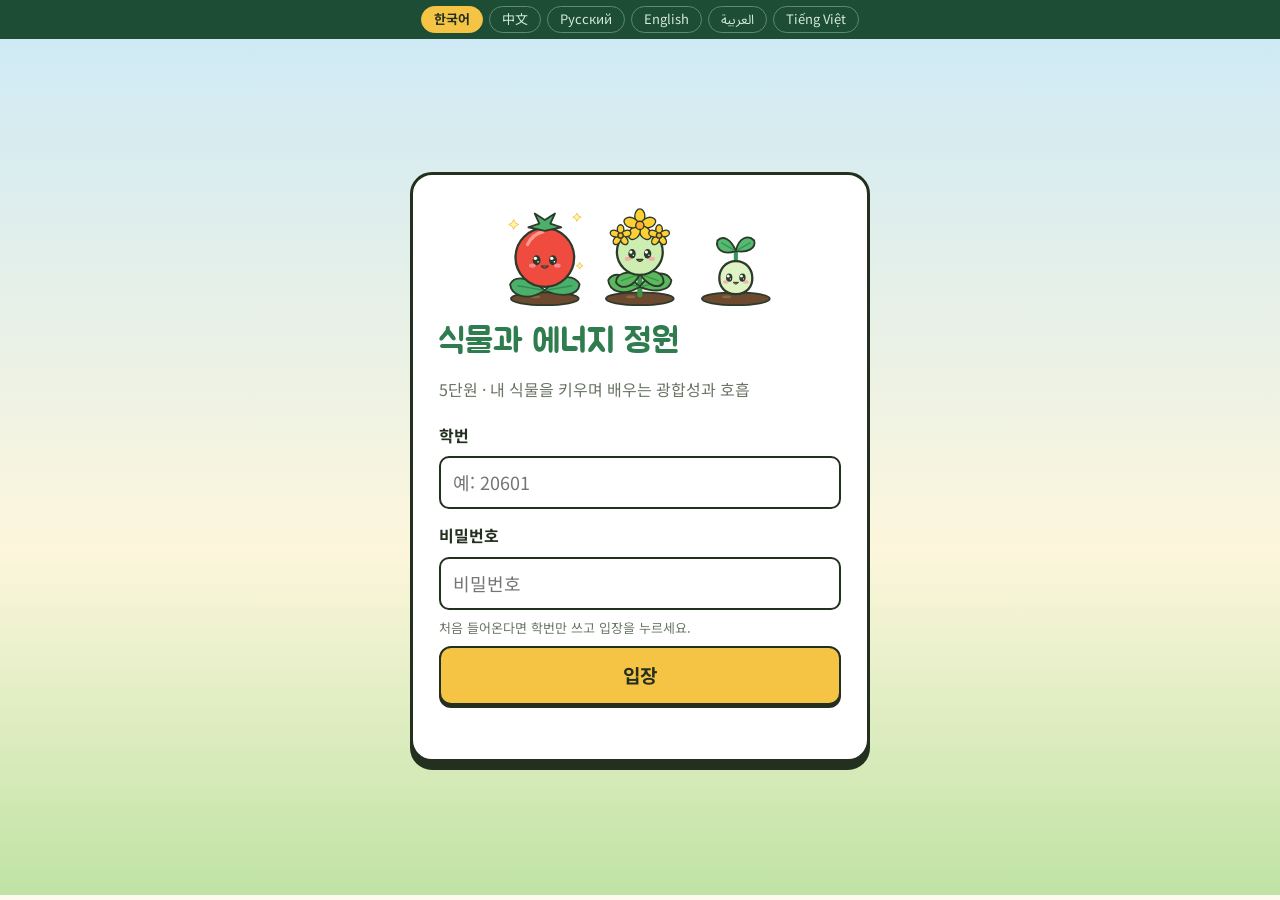
<file: index.html>
<!doctype html>
<html lang="ko">
<head>
<meta charset="utf-8">
<meta name="viewport" content="width=device-width, initial-scale=1, viewport-fit=cover">
<title>식물과 에너지 정원</title>
<link rel="preconnect" href="https://fonts.googleapis.com">
<link rel="stylesheet" href="https://fonts.googleapis.com/css2?family=Jua&family=Noto+Sans+KR:wght@400;500;700;900&family=Noto+Sans:wght@400;700&family=Noto+Sans+Arabic:wght@400;700&family=Share+Tech+Mono&display=swap">
<link rel="stylesheet" href="css/style.css">
<link rel="stylesheet" href="css/acts.css">
</head>
<body>
<nav id="langbar" aria-label="Language"></nav>
<main id="app"></main>

<!-- 설정(선생님이 고치는 파일) -->
<script src="js/config.js"></script>
<!-- 언어 -->
<script src="lang/ko.js"></script>
<script src="lang/en.js"></script>
<script src="lang/zh.js"></script>
<script src="lang/ru.js"></script>
<script src="lang/ar.js"></script>
<script src="lang/vi.js"></script>
<!-- 프로그램 -->
<script src="js/core.js"></script>
<script src="js/api.js"></script>
<script src="js/ui.js"></script>
<script src="js/plants.js"></script>
<script src="js/garden.js"></script>
<script src="js/app.js"></script>
<!-- 활동 -->
<script src="js/act1.js"></script>
<script src="js/act23.js"></script>
<script src="js/act4.js"></script>
<script src="js/act5.js"></script>
<script src="js/act6.js"></script>
<script src="js/act7.js"></script>
<script src="js/act8.js"></script>
</body>
</html>
</file>
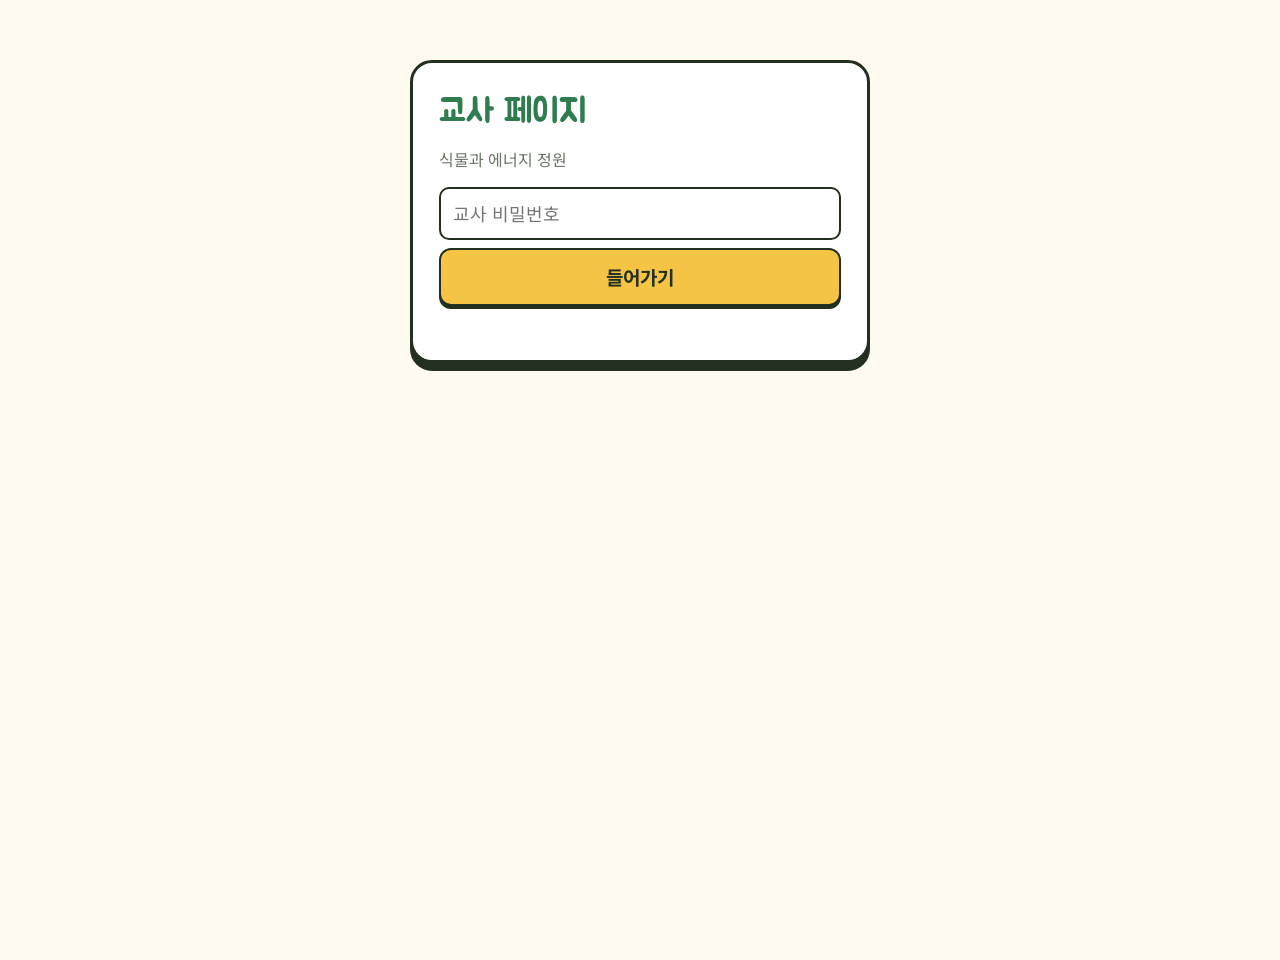
<file: teacher.html>
<!doctype html>
<html lang="ko">
<head>
<meta charset="utf-8">
<meta name="viewport" content="width=device-width, initial-scale=1">
<meta name="robots" content="noindex">
<title>교사 페이지 · 식물과 에너지 정원</title>
<link rel="preconnect" href="https://fonts.googleapis.com">
<link rel="stylesheet" href="https://fonts.googleapis.com/css2?family=Jua&family=Noto+Sans+KR:wght@400;500;700;900&family=Share+Tech+Mono&display=swap">
<link rel="stylesheet" href="css/style.css">
<style>
#app{min-height:100vh}
#app>.login-card{margin:60px auto}
.tpane{display:grid;gap:14px;max-width:1400px}
.scroll{overflow-x:auto;border:2px solid var(--ink);border-radius:12px;background:#fff}
.ttable{font-size:14px;min-width:760px}.ttable th,.ttable td{border-width:1px;padding:6px 8px}
.pc{display:grid;gap:4px;justify-items:center}td.pc{display:table-cell}td.pc>*{display:block;margin:2px auto}
.st-locked{background:#f1f1f1;color:#777}.st-open{background:#fff6cc}.st-done{background:#d9f3dd}
.tsel,.tinput{border:2px solid var(--ink);border-radius:10px;padding:8px 10px;font-size:16px;background:#fff}.tinput{flex:1;min-width:220px}
.tcb{width:24px;height:24px}
.givebtn{font-size:17px}.givebtn.good{background:#d9f3dd}.givebtn.bad{background:#fde4e0}
.okc{background:#d9f3dd;font-weight:900;color:var(--good)}
.anscell{text-align:start!important}.anscell p{margin:2px 0}
td.mini svg,td.mini img{height:38px;width:auto}
.tabs button{font-size:15px;padding:6px 14px}
</style>
</head>
<body>
<main id="app"></main>
<script src="js/config.js"></script>
<script>window.LANG = { ko: {} };</script>
<script src="js/core.js"></script>
<script src="js/api.js"></script>
<script src="js/ui.js"></script>
<script src="js/plants.js"></script>
<script src="js/teacher.js"></script>
</body>
</html>
</file>
<file: css/style.css>
/* 5단원 정원: 가로 태블릿 기준. 밝은 정원 테마 한 가지로 고정 */
:root{
  --leaf:#2f7d4f; --deep:#1d4d34; --mint:#e4f4dc; --soil:#7a5230; --sun:#f6c445; --sky:#cfeaf5;
  --paper:#fffaf0; --card:#ffffff; --ink:#23301f; --muted:#6a7566; --line:#d6dccb; --pink:#f08a9b; --bad:#d8402f; --good:#2f9d5c;
  --f-title:"Jua","Noto Sans KR",sans-serif;
  --f-body:"Noto Sans KR","Noto Sans","Noto Sans Arabic",system-ui,sans-serif;
  --f-mono:"Share Tech Mono",ui-monospace,monospace;
  color-scheme:light;
}
html:lang(vi){--f-body:"Noto Sans","Noto Sans KR",system-ui,sans-serif;--f-title:"Noto Sans",sans-serif}
html:lang(ar){--f-body:"Noto Sans Arabic","Noto Sans KR",system-ui,sans-serif;--f-title:"Noto Sans Arabic",sans-serif}
html:lang(ru){--f-title:"Noto Sans",sans-serif}
*{box-sizing:border-box}
[hidden]{display:none!important}
html,body{margin:0;min-height:100%}
body{background:var(--paper);color:var(--ink);font-family:var(--f-body);font-size:16px;line-height:1.6}
button,input,select,textarea{font:inherit;color:inherit}
button{cursor:pointer}
:focus-visible{outline:3px solid var(--sun);outline-offset:2px}
h1,h2,h3{font-family:var(--f-title);font-weight:400;margin:0;text-wrap:balance}
html:lang(ar) h1,html:lang(ar) h2,html:lang(ar) h3,html:lang(vi) h1,html:lang(vi) h2,html:lang(vi) h3,html:lang(ru) h1,html:lang(ru) h2,html:lang(ru) h3{font-weight:700}

#langbar{display:flex;flex-wrap:wrap;gap:6px;justify-content:center;padding:6px 16px;background:var(--deep)}
#langbar button{background:transparent;border:1px solid #5d8a70;border-radius:999px;padding:2px 12px;font-size:13px;color:#d6ead9}
#langbar button[aria-pressed="true"]{background:var(--sun);color:#23301f;border-color:var(--sun);font-weight:700}

.btn{background:#fff;border:2px solid var(--ink);border-radius:12px;padding:8px 18px;font-weight:700;box-shadow:0 3px 0 var(--ink);transition:transform .05s}
.btn:active{transform:translateY(3px);box-shadow:none}
.btn.primary{background:var(--sun)}
.btn.big{font-size:19px;padding:12px 28px}
.btn.small{font-size:13px;padding:3px 10px;box-shadow:0 2px 0 var(--ink)}
.btn.ghost{background:transparent;box-shadow:none;border-color:var(--line)}
.btn:disabled{opacity:.4;cursor:not-allowed}
.btn.pulse{animation:pulse 1.2s ease-in-out infinite}

/* 지시문: 다른 요소와 확실히 구분 */
.todo{display:flex;gap:12px;align-items:flex-start;background:#fff;border:3px solid var(--ink);border-radius:14px;padding:12px 16px;margin:0 0 14px}
.todo-tag{flex:none;background:var(--ink);color:#fff;border-radius:8px;padding:2px 12px;font-size:15px;white-space:nowrap}
.todo-txt{font-size:20px;font-weight:700;line-height:1.5}
.note{margin:6px 0;color:var(--muted);font-size:15px}
.note.strong{color:var(--ink);font-weight:700;font-size:17px}
.note.result{background:var(--mint);border-inline-start:6px solid var(--leaf);padding:10px 14px;border-radius:8px;color:var(--ink);font-size:17px}
.note.warn{background:#fff1ee;border-inline-start:6px solid var(--bad);padding:10px 14px;border-radius:8px;color:var(--ink)}

/* 로그인 */
.view-login{min-height:calc(100vh - 44px);display:grid;place-items:center;padding:20px 16px;background:linear-gradient(#cfeaf5,#fdf6dc 60%,#bfe3a4)}
.login-card{width:min(100%,460px);background:#fff;border:3px solid var(--ink);border-radius:22px;padding:22px 26px;display:grid;gap:8px;box-shadow:0 8px 0 var(--ink)}
.login-card.wide{width:min(100%,820px)}
.login-card h1{font-size:34px;color:var(--leaf)}
.login-card .sub{margin:0 0 6px;color:var(--muted)}
.login-art{display:flex;justify-content:center;gap:4px;height:110px}
.login-art svg,.login-art img{height:110px;width:auto}
.login-card label{font-weight:700;margin-top:6px}
.login-card input{border:2px solid var(--ink);border-radius:10px;padding:10px 12px;font-size:18px;width:100%;min-width:0}
.hint{margin:0;font-size:13px;color:var(--muted)}
.formmsg{min-height:1.5em;margin:0;color:var(--bad);font-weight:700}
.localnote{margin:0;font-size:13px;background:#fff6cc;border-radius:8px;padding:8px 10px}
.picks{display:grid;grid-template-columns:repeat(auto-fit,minmax(120px,1fr));gap:10px}
.pick{background:var(--mint);border:3px solid transparent;border-radius:16px;padding:8px;display:grid;justify-items:center}
.pick svg,.pick img{height:110px;width:auto}
.pick[aria-pressed="true"]{border-color:var(--ink);background:#fff6cc}

/* 상단 */
.topbar{display:flex;flex-wrap:wrap;align-items:center;gap:8px 18px;padding:10px 18px;background:#fff;border-bottom:3px solid var(--ink)}
.topbar h1{font-size:24px;color:var(--leaf)}
.tabs{display:flex;gap:6px;margin-inline-end:auto}
.tabs button{background:var(--mint);border:2px solid var(--ink);border-radius:12px 12px 0 0;border-bottom:0;padding:8px 18px;font-weight:700;font-size:17px;transform:translateY(12px)}
.tabs button[aria-pressed="true"]{background:var(--sun)}
.who{display:flex;align-items:center;gap:8px;font-size:15px}
.pane{padding:18px;max-width:1280px;margin:0 auto}

/* 내 식물 */
.pane-plant{display:grid;grid-template-columns:minmax(0,1.7fr) minmax(240px,1fr);gap:18px;align-items:start}
.plantcard{display:grid;grid-template-columns:minmax(220px,1fr) minmax(0,1.1fr);gap:18px;background:#fff;border:3px solid var(--ink);border-radius:22px;padding:18px;box-shadow:0 6px 0 var(--ink)}
.stage{position:relative;border-radius:18px;overflow:hidden;background:linear-gradient(#bfe6f7,#fdf6dc 70%,#a8dc8a 70%,#74bf6a);min-height:330px;display:grid;place-items:end center;border:3px solid var(--ink)}
.stage.wilted{filter:saturate(.55)}
.mine{position:relative;width:min(80%,250px);z-index:2;animation:bob 3s ease-in-out infinite}
.mine.big{width:200px;margin:0 auto;animation:hop .9s ease-out 2}
.plantsvg,.plantimg{width:100%;height:auto;display:block}
.plantsvg.wilt .pbody{transform:rotate(-7deg);transform-origin:100px 220px}
.plantimg.wilt{filter:grayscale(.7)}
.spk{animation:twinkle 1.6s ease-in-out infinite}
.fxlayer{position:absolute;inset:0;z-index:3;pointer-events:none;opacity:0}
.fx-w .fxlayer{opacity:1;background:repeating-linear-gradient(100deg,transparent 0 26px,rgba(80,160,230,.7) 26px 29px);background-size:120px 60px;animation:rainfx .35s linear infinite}
.fx-a .fxlayer{opacity:1;background:repeating-linear-gradient(0deg,transparent 0 34px,rgba(255,255,255,.85) 34px 37px);background-size:200px 100%;animation:windfx .5s linear infinite}
.fx-a .mine{animation:sway .5s ease-in-out infinite}
.fx-s .fxlayer{opacity:1;background:radial-gradient(circle at 85% 10%,rgba(255,225,90,.95),rgba(255,225,90,0) 60%);animation:sunfx 1.2s ease-in-out}
.fx-w .mine,.fx-s .mine{animation:hop .6s ease-out 2}
.pinfo{display:grid;gap:8px;align-content:start;min-width:0}
.pinfo h2{font-size:30px}.pinfo h2 small{font-size:15px;color:var(--muted);font-family:var(--f-body)}
.lv{display:flex;gap:10px;align-items:center}.lv b{background:var(--leaf);color:#fff;border-radius:8px;padding:2px 10px;font-family:var(--f-mono)}
.xpbar{height:18px;border:2px solid var(--ink);border-radius:999px;overflow:hidden;background:#fff}
.xpbar i{display:block;height:100%;background:linear-gradient(90deg,#8fd16a,#f6c445);transition:width .8s}
.xptxt{margin:0;font-family:var(--f-mono);font-size:14px;color:var(--muted)}
.wiltmsg{margin:0;background:#fff1ee;border:2px solid var(--bad);border-radius:10px;padding:8px 12px;font-weight:700}
.cares{display:grid;grid-template-columns:repeat(3,1fr);gap:10px}
.care{display:grid;justify-items:center;gap:2px;background:var(--mint);border:3px solid var(--ink);border-radius:16px;padding:10px 6px;font-weight:700;box-shadow:0 4px 0 var(--ink)}
.care .ico{font-size:34px;line-height:1}
.care small{font-family:var(--f-mono);color:var(--leaf)}
.care:disabled{opacity:.5;box-shadow:none;background:#eee}
.side{background:#fff;border:3px solid var(--ink);border-radius:22px;padding:16px;display:grid;gap:8px}
.side h3{font-size:20px;color:var(--leaf)}
.loglist{list-style:none;margin:0;padding:0;display:grid;gap:4px;font-size:14px}
.loglist li{display:flex;justify-content:space-between;gap:8px;padding:4px 8px;background:var(--mint);border-radius:8px}
.loglist li.neg{background:#fde4e0}.loglist li.empty{background:none;color:var(--muted)}
.rank{list-style:none;margin:0;padding:0;display:grid;gap:5px}
.rank li{display:grid;grid-template-columns:30px 40px 1fr auto;align-items:center;gap:8px;padding:4px 10px;border:2px solid var(--line);border-radius:12px;background:#fff}
.rank li.me{border-color:var(--ink);background:#fff6cc}
.rank .no{font-family:var(--f-mono);font-size:18px;text-align:center}
.rank .r1 .no{color:#c98a00}.rank .mini{width:40px;height:44px}.rank .mini svg,.rank .mini img{height:44px;width:auto}
.rank .xp{font-family:var(--f-mono)}
.myrank{margin:6px 0 0;font-weight:700}
.rankcard{max-width:640px;margin:0 auto;background:#fff;border:3px solid var(--ink);border-radius:22px;padding:20px;box-shadow:0 6px 0 var(--ink)}
.rankcard h2{font-size:30px;color:var(--leaf)}

/* 정원 */
.garden{position:relative;width:100%;aspect-ratio:2/1;min-height:420px;border:3px solid var(--ink);border-radius:22px;overflow:hidden;box-shadow:0 6px 0 var(--ink)}
.garden-bg{position:absolute;inset:0}.garden-bg svg{width:100%;height:100%;display:block}
.spot{position:absolute;transform:translate(-50%,-50%);width:13%;min-width:104px;background:#fff;border:5px solid var(--ink);border-radius:20px;padding:6px 4px 8px;display:grid;justify-items:center;gap:1px;box-shadow:0 6px 0 var(--ink);transition:transform .15s}
.spot.wide{width:21%;min-width:170px}
.spot:hover:not(:disabled){transform:translate(-50%,-54%)}
.spot-art{display:flex;align-items:center;justify-content:center;width:100%}
.spot-art svg{width:74%;max-width:96px;height:auto}
.spot.wide .spot-art svg{width:38%}
.vine{width:12%;height:8px;background:#3f9d68;border:2px solid var(--ink);border-radius:6px}
.spot-no{position:absolute;top:-14px;inset-inline-start:-12px;background:var(--sun);border:3px solid var(--ink);border-radius:999px;min-width:38px;padding:0 8px;font-family:var(--f-title);font-size:20px}
.spot-name{font-weight:700;font-size:14px;line-height:1.25;text-align:center}
.spot-tag{font-size:12px;border-radius:999px;padding:0 10px;background:var(--mint);font-weight:700}
.spot.s-open{animation:spotbob 2.4s ease-in-out infinite}
.spot.s-open .spot-tag{background:var(--leaf);color:#fff}
.spot.s-done .spot-tag{background:#ddd}
.spot.s-locked{filter:grayscale(1);opacity:.72;border-style:dashed;box-shadow:none}
.spot-check{position:absolute;top:-14px;inset-inline-end:-12px;background:var(--good);color:#fff;border:3px solid var(--ink);border-radius:50%;width:34px;height:34px;display:grid;place-items:center;font-weight:900}
.spot.greenhouse{border-color:#2a6f9a;background:#eef9ff;width:11%}

/* 활동 틀 */
.view-act{min-height:calc(100vh - 44px);display:flex;flex-direction:column;background:var(--paper)}
.act{display:flex;flex-direction:column;min-height:calc(100vh - 44px)}
.act-head{display:flex;flex-wrap:wrap;align-items:center;gap:12px;padding:10px 18px;background:#fff;border-bottom:3px solid var(--ink)}
.act-head h2{font-size:24px;color:var(--leaf);margin-inline-end:auto}
.dots{display:flex;gap:6px}.dots i{width:14px;height:14px;border-radius:50%;border:2px solid var(--ink);background:#fff}.dots i.past{background:var(--leaf)}.dots i.now{background:var(--sun);transform:scale(1.25)}
.act-body{flex:1;padding:18px;max-width:1240px;width:100%;margin:0 auto}
.act-foot{display:flex;justify-content:flex-end;padding:10px 18px 18px;max-width:1240px;width:100%;margin:0 auto}
.step{display:grid;gap:12px}
.cols{display:grid;grid-template-columns:repeat(auto-fit,minmax(320px,1fr));gap:16px;align-items:start}
.panel{background:#fff;border:2px solid var(--ink);border-radius:16px;padding:14px;min-width:0;display:grid;gap:10px}
.panel h3{font-size:20px;color:var(--leaf)}
.row{display:flex;flex-wrap:wrap;gap:8px;align-items:center}
.fill{font-size:20px;font-weight:700;line-height:2.2;margin:0;background:#fff;border:2px dashed var(--leaf);border-radius:14px;padding:10px 16px}
.blank{border:3px solid var(--ink);border-radius:10px;padding:4px 8px;font-weight:700;background:#fff6cc;font-size:18px;max-width:100%}
.blank.good{background:#d9f3dd;border-color:var(--good)}.blank.bad{background:#fde4e0;border-color:var(--bad);animation:shake .4s}
.choice{display:grid;gap:8px}.choice .q{margin:0;font-size:19px;font-weight:700}
.opt{text-align:start;background:#fff;border:2px solid var(--ink);border-radius:12px;padding:10px 14px;font-size:17px;font-weight:500}
.opt.good{background:#d9f3dd;border-color:var(--good);font-weight:700}.opt.bad{background:#fde4e0;border-color:var(--bad);opacity:.7}
.ans{width:100%;border:2px solid var(--ink);border-radius:12px;padding:10px 12px;font-size:17px;resize:vertical;background:#fff}
table.data{border-collapse:collapse;width:100%;font-size:16px;background:#fff}
table.data th,table.data td{border:2px solid var(--ink);padding:6px 10px;text-align:center}
table.data th{background:var(--mint)}
table.data td.num{font-family:var(--f-mono);font-size:18px}
.lcd{font-family:var(--f-mono);background:#0d1a12;color:#9df0b0;border-radius:8px;padding:4px 12px;font-size:24px;display:inline-block;min-width:6ch;text-align:end}
.tray{display:flex;flex-wrap:wrap;gap:10px;min-height:76px;padding:10px;background:var(--mint);border:2px dashed var(--leaf);border-radius:14px}
.tok{display:grid;justify-items:center;gap:2px;background:#fff;border:3px solid var(--ink);border-radius:14px;padding:6px 12px;font-weight:700;touch-action:none;user-select:none;cursor:grab;box-shadow:0 3px 0 var(--ink)}
.tok.picked{background:#fff6cc;transform:translateY(-4px)}.tok.dragging{opacity:.3}.tok.locked{cursor:default;box-shadow:none}
.tok.ghost{position:fixed;z-index:99;pointer-events:none;transform:translate(-50%,-50%) scale(1.08);opacity:.92}
.tok-art svg{width:64px;height:44px;display:block}
.slot{min-width:110px;min-height:78px;border:3px dashed var(--ink);border-radius:14px;display:grid;place-items:center;background:#fff;padding:4px}
.slot.good{border-style:solid;border-color:var(--good);background:#d9f3dd}.slot.bad{border-color:var(--bad);background:#fde4e0;animation:shake .4s}
.eq{display:flex;flex-wrap:wrap;align-items:center;justify-content:center;gap:8px;font-size:30px;font-weight:900}
.eq .arrow{display:grid;justify-items:center;font-size:14px;line-height:1.1}.eq .arrow b{font-size:34px}

.modal{position:fixed;inset:0;z-index:80;background:rgba(20,40,25,.6);display:grid;place-items:center;padding:16px}
.reward{background:#fff;border:4px solid var(--ink);border-radius:26px;padding:24px 34px;display:grid;gap:10px;justify-items:center;box-shadow:0 10px 0 var(--ink);animation:popin .4s}
.reward h2{font-size:32px;color:var(--leaf)}.gain{margin:0;font-family:var(--f-mono);font-size:44px;color:#c98a00;font-weight:700}
.toast{position:fixed;left:50%;bottom:30px;transform:translateX(-50%);z-index:90;background:var(--ink);color:#fff;border-radius:999px;padding:10px 22px;font-weight:700;animation:popin .3s}
.toast.bad{background:var(--bad)}.toast.out{opacity:0;transition:opacity .5s}

@keyframes bob{50%{transform:translateY(-6px)}}
@keyframes hop{0%,100%{transform:translateY(0)}40%{transform:translateY(-24px) scale(1.04)}}
@keyframes sway{0%,100%{transform:rotate(-4deg)}50%{transform:rotate(5deg)}}
@keyframes twinkle{50%{opacity:.25}}
@keyframes rainfx{to{background-position:-20px 60px}}
@keyframes windfx{to{background-position:200px 0}}
@keyframes sunfx{0%{opacity:0}40%{opacity:1}100%{opacity:1}}
@keyframes spotbob{50%{margin-top:-6px}}
@keyframes pulse{50%{box-shadow:0 3px 0 var(--ink),0 0 0 8px rgba(246,196,69,.45)}}
@keyframes shake{25%{transform:translateX(-6px)}75%{transform:translateX(6px)}}
@keyframes popin{0%{transform:scale(.7);opacity:0}}
@media (prefers-reduced-motion:reduce){*{animation-duration:.01ms!important;animation-iteration-count:1!important;transition-duration:.01ms!important}}
@media (max-width:860px){.pane-plant,.plantcard{grid-template-columns:1fr}.tabs button{font-size:14px;padding:6px 10px}.todo-txt{font-size:17px}.spot-name{font-size:12px}}
</file>
<file: css/acts.css>
/* 활동별 화면 */
.pickone{display:grid;gap:8px}.pickone.inline{display:flex;flex-wrap:wrap}
.pickone .opt[aria-pressed="true"]{background:var(--sun);font-weight:700}
.q{margin:0;font-size:19px;font-weight:700}
.lcd.big{font-size:34px}
.donebtn{background:#d9f3dd!important}
.explog{display:grid;gap:6px}
.chip{display:inline-flex;gap:4px;border:2px solid var(--ink);border-radius:999px;padding:2px 12px;background:#fff;font-weight:700;font-size:14px}
.chip.ok{background:#d9f3dd;border-color:var(--good)}
.scaffold{background:#fff6cc}.scaffold ul{margin:0;padding-inline-start:1.2em;display:grid;gap:4px;font-size:16px}

/* 활동 1: 저울 */
.beforeafter{display:flex;align-items:flex-end;justify-content:center;gap:10px}
.beforeafter figure{margin:0;text-align:center;font-weight:700}.beforeafter svg{width:130px;height:130px}
.bigarrow{font-size:40px;align-self:center}
.items{display:grid;grid-template-columns:repeat(4,1fr);gap:8px}
.item{background:var(--mint);border:3px solid var(--ink);border-radius:14px;padding:6px;display:grid;justify-items:center;font-size:13px;box-shadow:0 3px 0 var(--ink)}
.item svg{width:64px;height:64px}.item.done{background:#fff6cc}
.scale{display:grid;justify-items:center}
.plate{width:230px;height:150px;border-bottom:8px solid #8a9099;display:grid;place-items:end center}
.plate svg{width:140px;height:140px}.plate.drop svg{animation:dropin .45s cubic-bezier(.3,1.5,.5,1)}
.scalebase{width:260px;background:#3a3f46;border:3px solid var(--ink);border-radius:0 0 16px 16px;padding:12px;text-align:center}
@keyframes dropin{0%{transform:translateY(-60px)}}

/* 활동 2·3 */
.sensor{display:grid;grid-template-columns:auto auto 1fr;gap:10px;align-items:center}
.minichart{height:54px;background:#f6f8f1;border:1px solid var(--line);border-radius:6px}.minichart svg{width:100%;height:100%}
.chamber{position:relative;height:230px;border:4px solid var(--ink);border-radius:16px;background:#eef7fb;overflow:hidden;display:grid;place-items:end center}
.ch-plant{width:150px;position:relative;z-index:1}
.lightcone{position:absolute;inset:0;background:radial-gradient(ellipse at 50% -10%,rgba(255,235,120,var(--L,0)),rgba(255,235,120,0) 70%)}
.c-weak{--L:.45}.c-strong{--L:1}
.ch-cover{position:absolute;inset:0;background:#111;opacity:0;transition:opacity .5s;z-index:2}
.c-dark .ch-cover{opacity:.82}
.beaker{position:relative;height:260px;display:grid;place-items:end center}
.beaker>svg{height:240px;width:auto}
.beaker .bubbles circle{opacity:0}
.beaker.lit{background:radial-gradient(ellipse at 20% 0%,rgba(255,235,120,.7),rgba(255,235,120,0) 60%)}
.beaker.lit .bubbles circle{animation:bubble 2s linear infinite}
.tube{position:absolute;left:calc(50% - 16px);top:6px;width:32px;height:110px;border:3px solid var(--ink);border-radius:16px 16px 0 0;border-bottom:0;background:rgba(217,243,255,.6);overflow:hidden;opacity:0;transition:opacity .4s}
.tube i{position:absolute;inset:0;background:#fff;transform:scaleY(0);transform-origin:top;transition:transform 1.6s}
.collect .tube{opacity:1}.collect .tube i{transform:scaleY(.7)}
.incense{position:absolute;left:calc(50% + 40px);top:10px;width:6px;height:90px;background:#7a5230;transform:rotate(18deg);opacity:0}
.incense i{position:absolute;top:-10px;left:-5px;width:16px;height:16px;border-radius:50%;background:#ff7a2b}
.flare .incense{opacity:1}.flare .incense i{animation:flare 1s ease-out forwards;box-shadow:0 0 30px 14px rgba(255,170,60,.8)}
@keyframes bubble{0%{transform:translateY(0);opacity:0}15%{opacity:1}100%{transform:translateY(-110px);opacity:0}}
@keyframes flare{0%{transform:scale(.6)}60%{transform:scale(2.2)}100%{transform:scale(1.7)}}
.leaves{position:relative;display:flex;justify-content:center;gap:40px;padding:16px;min-height:190px;border-radius:14px;background:#f6f8f1}
.leaves figure{margin:0;text-align:center;font-weight:700;font-size:14px;position:relative;z-index:1}
.leafshape{width:120px;height:78px;border:4px solid var(--ink);border-radius:80% 10% 80% 10%;background:#3f9d68;transition:background 1.2s;margin:0 auto 6px}
.st2 .leafshape,.st3 .leafshape{background:#e9e4c8}
.st4 .la{background:#2c3f8f}.st4 .lb{background:#e2c98f}
.bath{position:absolute;inset-inline:20px;bottom:0;height:0;background:rgba(120,190,240,.45);border-top:3px solid #6bb6e0;transition:height .8s}
.st2 .bath{height:70%}.bath i{position:absolute;inset:0;background:repeating-radial-gradient(circle at 20% 80%,rgba(255,255,255,.7) 0 3px,transparent 3px 26px)}

/* 활동 4 */
.shapepick{display:grid;grid-template-columns:repeat(3,1fr);gap:8px}
.shape{background:#fff;border:3px solid var(--line);border-radius:12px;padding:6px;display:grid;justify-items:center;font-size:13px;font-weight:700}
.shape svg{width:76px;height:50px}.shape[aria-pressed="true"]{border-color:var(--ink);background:#fff6cc}
.fixlist{margin:0;padding-inline-start:1.2em}
.tank{--rate:2s;--glow:.5;position:relative;height:170px;border:4px solid var(--ink);border-radius:12px;background:linear-gradient(#e6f6ff,#bfe3f5);overflow:hidden}
.tank .lamp{position:absolute;inset:0;background:radial-gradient(ellipse at 50% -20%,rgba(255,235,120,var(--glow)),rgba(255,235,120,0) 70%)}
.tank .weed{position:absolute;left:50%;bottom:0;width:14px;height:120px;margin-left:-7px;background:#2f8f52;border-radius:8px;box-shadow:-22px 30px 0 -2px #4fbf7a,22px 50px 0 -2px #4fbf7a,-22px 76px 0 -2px #4fbf7a,22px 96px 0 -2px #4fbf7a}
.tank .bub{position:absolute;left:50%;bottom:110px;width:10px;height:10px;margin-left:-5px;border-radius:50%;background:#fff;border:2px solid #6bb6e0;animation:bubble var(--rate) linear infinite}
.tank.still .bub{animation:none;opacity:0}
.graph svg{width:100%;height:auto}.axisy,.axisx{margin:0;font-size:13px;font-weight:700;color:var(--muted)}.axisx{text-align:center}
.shico svg{width:60px;height:40px;vertical-align:middle;margin-inline:6px}
.cardimg{width:100%;height:auto;border:2px solid var(--ink);border-radius:10px}
#a4-sl{flex:1;min-width:140px;height:34px}

/* 활동 5: 미래 기술 테마 */
.act.future{background:radial-gradient(circle at 80% 0%,#1b2f66,#0a1124 60%);color:#e6f1ff}
.act.future .act-head,.act.future .panel{background:rgba(16,26,51,.85);border-color:#36e0c2;color:#e6f1ff}
.act.future .act-head h2,.act.future .panel h3{color:#36e0c2}
.act.future .todo{background:#0f1830;border-color:#36e0c2}.act.future .todo-tag{background:#36e0c2;color:#0a1124}
.act.future .btn{background:#101a33;color:#e6f1ff;border-color:#36e0c2;box-shadow:0 3px 0 #36e0c2}
.act.future .btn.primary,.act.future .btn[aria-pressed="true"]{background:#36e0c2;color:#0a1124}
.act.future .dots i{border-color:#36e0c2;background:transparent}.act.future .dots i.now{background:#ffe27a}.act.future .dots i.past{background:#36e0c2}
.act.future table.data,.act.future table.data th{background:transparent;color:#e6f1ff}.act.future table.data th,.act.future table.data td{border-color:#2a4a7a}
.act.future .opt,.act.future .ans{background:#0f1830;color:#e6f1ff;border-color:#36e0c2}.act.future .opt.good{background:#1d5d50}
.fcard{display:grid;grid-template-columns:minmax(140px,240px) 1fr;gap:20px;align-items:center;border:2px solid #36e0c2;border-radius:18px;padding:22px;background:linear-gradient(135deg,rgba(54,224,194,.12),rgba(16,26,51,.9));box-shadow:0 0 30px rgba(54,224,194,.25)}
.fcard h3{font-size:28px}.fcard p{font-size:19px;line-height:1.8;margin:6px 0 0}
.fno{font-family:var(--f-mono);color:#ffe27a;letter-spacing:.2em}
.ficon svg{width:100%;height:auto}
@media (max-width:700px){.fcard{grid-template-columns:1fr}}

/* 활동 6 */
.bags{position:relative;display:flex;justify-content:center;gap:50px;padding:16px;min-height:230px;background:#f6f8f1;border-radius:14px}
.bags figure{margin:0;text-align:center;font-weight:700;font-size:14px;display:grid;justify-items:center;gap:6px;position:relative;z-index:1}
.bag{width:110px;height:100px;border:3px solid var(--ink);border-radius:30px 30px 40px 40px;background:rgba(255,255,255,.6);position:relative;opacity:0;transition:opacity .4s}
.bag.ba i{position:absolute;inset:26px 20px 14px;background:#3f9d68;border-radius:60% 20% 60% 20%}
.lime{width:60px;height:60px;border:3px solid var(--ink);border-top:0;border-radius:0 0 14px 14px;background:rgba(210,235,250,.5);transition:background 1.2s;opacity:0}
.st1 .bag,.st2 .bag,.st3 .bag,.st3 .lime{opacity:1}
.st3 .lime.la{background:#f4f4f4;box-shadow:inset 0 -30px 0 #dedede}
.darkbox{position:absolute;inset:0;background:#111;border-radius:14px;opacity:0;transition:opacity .6s;z-index:2}
.st2 .darkbox{opacity:.85}

/* 활동 7 */
.lightcard.lc0{background:#e9ebf2}.lightcard.lc2{background:#fff8d8}
.leafmodel.day{background:#fff8d8}.leafmodel.nightm{background:#dfe3ef}
.lm{display:flex;align-items:center;justify-content:center;gap:8px;flex-wrap:wrap}
.io{display:flex;align-items:center;gap:6px;font-size:13px}.arr{font-size:30px;font-weight:900}
.leafpic svg{width:150px;height:auto}
.eqline{margin:0;font-size:18px;font-weight:700;background:var(--mint);border-radius:10px;padding:8px 12px}

.prow{display:flex;flex-wrap:wrap;align-items:center;justify-content:center;gap:10px;padding:8px;border-radius:12px}
.prow.ps{background:#e3f6e6}.prow.rs{background:#fdeadd}
.ptag{min-width:5em;text-align:center;border-radius:999px;padding:2px 12px;color:#fff;background:#2f9d5c}.prow.rs .ptag{background:#e0733a}
.leafpic.small svg{width:110px}
.flowpic svg{width:100%;max-width:760px;height:auto;display:block;margin:0 auto}
.flowpic text{font-family:var(--f-body)}

/* 활동 8: 농산물 야시장 */
.act.market{background:linear-gradient(#1b2145,#3a2a55 55%,#5a3b2e)}
.act.market .act-head{background:#2a1f3f;color:#fff;border-color:#ffb02e}.act.market .act-head h2{color:#ffcf6b}
.act.market .act-head .btn.ghost{color:#fff}
.stall{background:#fff3d6;border-color:#c0392b;border-width:4px;position:relative}
.stall::before{content:"";display:block;height:22px;margin:-14px -14px 6px;border-radius:12px 12px 0 0;background:repeating-linear-gradient(90deg,#e0473a 0 36px,#fff 36px 72px)}
.mgrid{display:grid;grid-template-columns:repeat(5,1fr);gap:10px}
.mcard{aspect-ratio:3/4;background:none;border:0;padding:0;perspective:700px}
.mcard .inner{position:relative;width:100%;height:100%;transition:transform .45s;transform-style:preserve-3d}
.mcard.up .inner{transform:rotateY(180deg)}
.mcard .back,.mcard .face{position:absolute;inset:0;border:3px solid var(--ink);border-radius:12px;display:grid;place-items:center;backface-visibility:hidden;-webkit-backface-visibility:hidden}
.mcard .back{background:#c0392b;font-size:34px;box-shadow:0 4px 0 var(--ink)}
.mcard .face{transform:rotateY(180deg);background:#fff;align-content:center;gap:2px;font-size:14px;padding:4px;text-align:center}
.mcard .formface{background:#fff6cc}.mcard .emo{font-size:38px;line-height:1}.mcard .art svg{width:64px;height:44px}
.mcard.matched .face{background:#d9f3dd;border-color:var(--good)}
.found{list-style:none;margin:0;padding:0;display:grid;gap:6px}.found li{background:var(--mint);border-radius:10px;padding:6px 10px}
.flow{margin:0;padding-inline-start:1.4em;display:grid;gap:4px;font-size:17px}
@media (max-width:700px){.mgrid{grid-template-columns:repeat(4,1fr)}.items{grid-template-columns:repeat(2,1fr)}}
</file>
